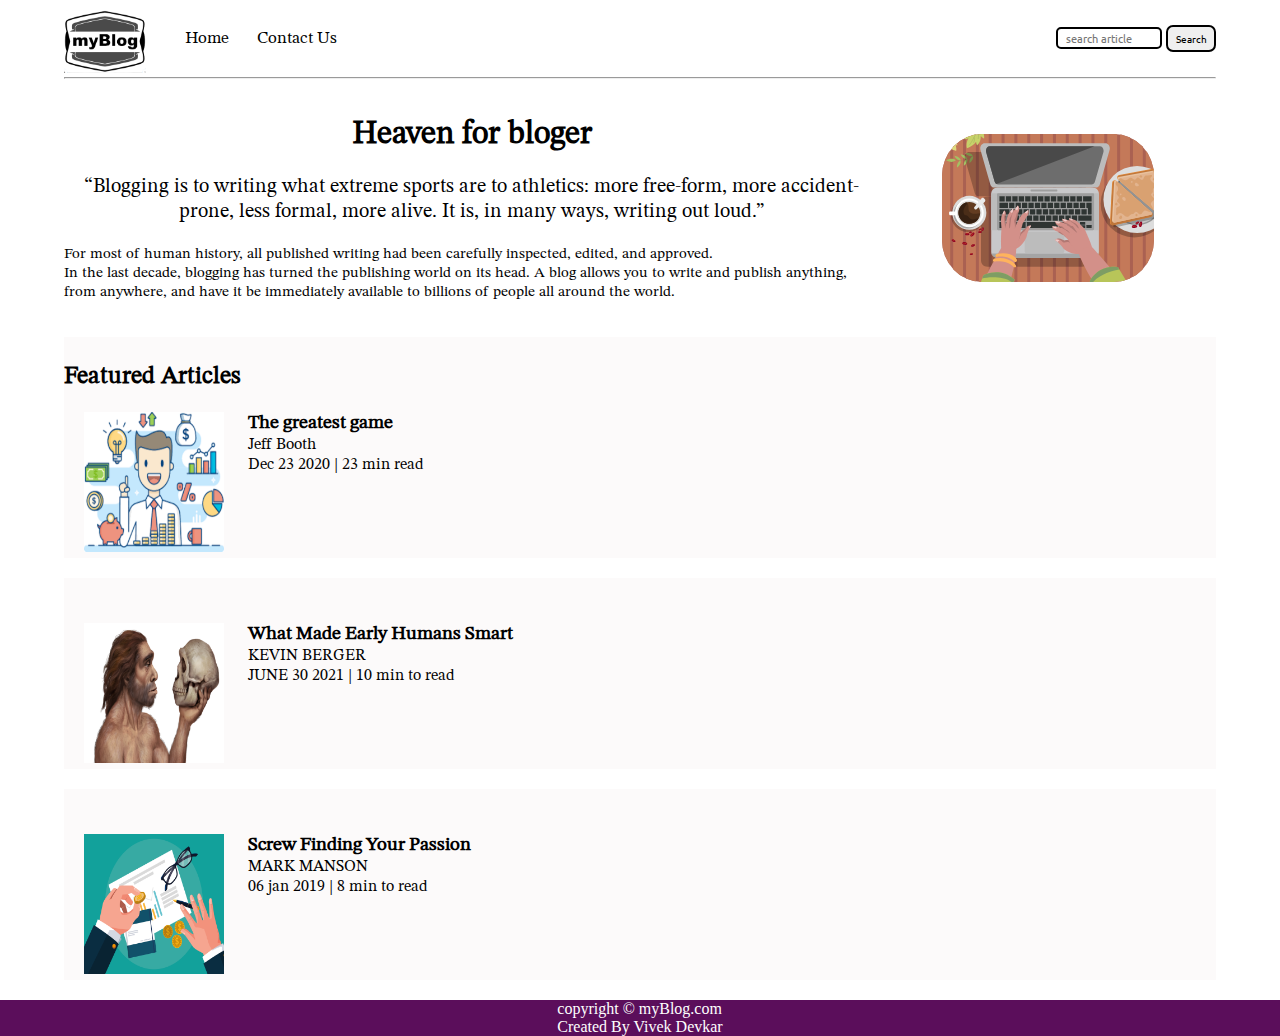
<file: HTML/index.html>
<!DOCTYPE html>
<html lang="en">

<head>
    <meta charset="UTF-8">
    <meta http-equiv="X-UA-Compatible" content="IE=edge">
    <meta name="viewport" content="width=device-width, initial-scale=1.0">
    <title> Blog:Blog for reader</title>
    <link rel="stylesheet" href="../CSS/style.css">
    <link rel="stylesheet" href="../CSS/blogpost.css">
    <link rel="stylesheet" href="../CSS/contact.css">
    <link rel="stylesheet" href="../CSS/mobile.css">
    <link rel="stylesheet" href="../CSS/utils.css">

</head>

<body>
    <nav class="navigation max-width-1 m-auto">
        <div class="nav-left">
            <a href="../HTML/index.html"><span class="blog-logo"><img src="../Images/logo.png" alt="logo"></span></a>
            <ul>
                <li><a href="../HTML/index.html">Home</a></li>
                <li><a href="../HTML/contact.html" >Contact Us</a></li>
            </ul>

        </div>
        <div class="nav-right">
            <form action="../HTML/search.html" method="GET">
                <input class="form-input" type="text" name="query" placeholder="search article">
                <button class="btn">Search</button>
            </form>
        </div>
    </nav>


    <div class="max-width-1 m-auto">
        <hr>
    </div>
    <div class="containt max-width-1 m-auto my-2">
        <div class="containt-left">
            <h1>Heaven for bloger</h1>
            <br>
            <div class="heading">
                “Blogging is to writing what extreme sports are to athletics: more free-form, more accident-prone, less
                formal, more alive. It is, in many ways, writing out loud.”
            </div>
            <br>
            <div class="sub-heading">
                For most of human history, all published writing had been carefully inspected, edited, and approved.
                <br>
                In the last decade, blogging has turned the publishing world on its head. A blog allows you to write and
                publish anything, from anywhere, and have it be immediately available to billions of people all around
                the
                world.
            </div>
        </div>
        <div class="containt-right">
            <img src="../Images/home.svg" alt="">
        </div>
    </div>

    <div class="home-articles max-width-1 m-auto font2">
        <h2>Featured Articles</h2>
        <div class="home-article">
            <div class="home-article-img">
                <img src="../Images/the_greatest_game_back.png" alt="article1">
            </div>
            <div class="home-article-containt font2">
                <a href="../HTML/blog post/The_greatest_game.html">
                    <h3>The greatest game</h3>
                </a>
                <div>

                    Jeff Booth

                </div>
                <span>Dec 23 2020 | 23 min read</span>
            </div>
        </div>
    </div>


    <div class="home-articles max-width-1 m-auto font2">
        <div class="home-article">
            <div class="home-article-img">
                <img src="../Images/what_made_humans_early_smart_back.png" alt="article1">
            </div>
            <div class="home-article-containt font2">
                <a href="../HTML/blog post/What_Made_Early_Humans_Smart.html">
                    <h3>What Made Early Humans Smart</h3>
                </a>
                <div>
                    KEVIN BERGER
                </div>
                <span>JUNE 30 2021 | 10 min to read</span>
            </div>
        </div>
    </div>


    <div class="home-articles max-width-1 m-auto font2">
        <div class="home-article">
            <div class="home-article-img">
                <img src="../Images/screw_to_find_passion.jpg" alt="article1">
            </div>
            <div class="home-article-containt font2">
                <a href="../HTML/blog post/Screw_Finding_Your_Passion.html">
                    <h3>Screw Finding Your Passion</h3>
                </a>
                <div>
                    MARK MANSON
                </div>
                <span>06 jan 2019 | 8 min to read</span>
            </div>
        </div>
    </div>




    <div class="footer max-width-2 m-auto" style="width: 100%;">
        copyright &copy; myBlog.com
        <br>
        Created By Vivek Devkar
    </div>
</body>

</html>
</file>
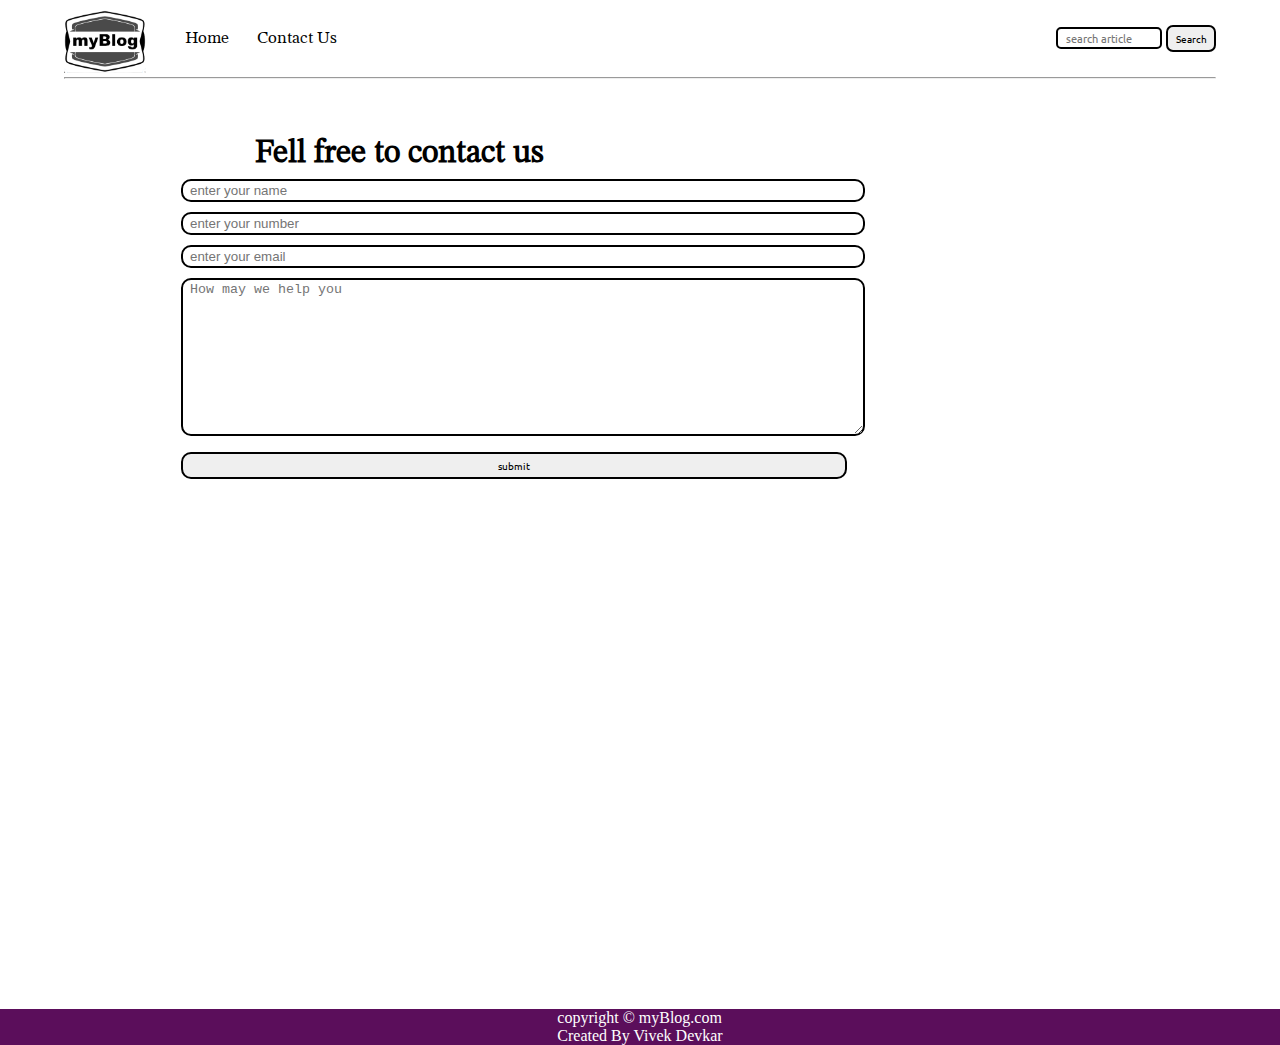
<file: HTML/contact.html>
<!DOCTYPE html>
<html lang="en">

<head>
    <meta charset="UTF-8">
    <meta http-equiv="X-UA-Compatible" content="IE=edge">
    <meta name="viewport" content="width=device-width, initial-scale=1.0">
    <title>Contact Us</title>
    <link rel="stylesheet" href="../CSS/utils.css">
    <link rel="stylesheet" href="../CSS/style.css">
    <link rel="stylesheet" href="../CSS/contact.css">
</head>

<body>
    <nav class="navigation max-width-1 m-auto">
        <div class="nav-left">
            <a href="../HTML/index.html"><span class="blog-logo"><img src="../Images/logo.png" alt="logo"></span></a>
            <ul>
                <li><a href="../HTML/index.html">Home</a></li>
                <li><a href="../HTML/contact.html" >Contact Us</a></li>
            </ul>

        </div>
        <div class="nav-right">
            <form action="../HTML/search.html" method="GET">
                <input class="form-input" type="text" name="query" placeholder="search article">
                <button class="btn">Search</button>
            </form>
        </div>
    </nav>
    <div class="max-width-1 m-auto">
        <hr>
    </div>

    <div class="containt">
        <div class="contact-us max-width-1 m-auto font2">
            <h1>Fell free to contact us</h1>
            <div class="contact-form">
                <form action="">
                <div class="form-box">
                    <input id="name" type="text" placeholder="enter your name">
                </div>
                <div class="form-box">
                    <input id="phone" type="phone" placeholder="enter your number">
                </div>
                <div class="form-box">
                    <input id="email" type="email" placeholder="enter your email">
                </div>
                <div class="form-box">
                    <textarea id="address" cols="30" rows="10" placeholder="How may we help you"></textarea>
                </div>
                <div class="form-box">
                <input class="btn" type="submit" value="submit">
                </div>
            </form>
            </div>
            <div id="final"></div>
        </div>
    </div>



    <div class="footer max-width-2 m-auto">
        copyright &copy; myBlog.com
        <br>
        Created By Vivek Devkar
    </div>


    <script src="../js/script.js"></script>
</body>

</html>
</file>
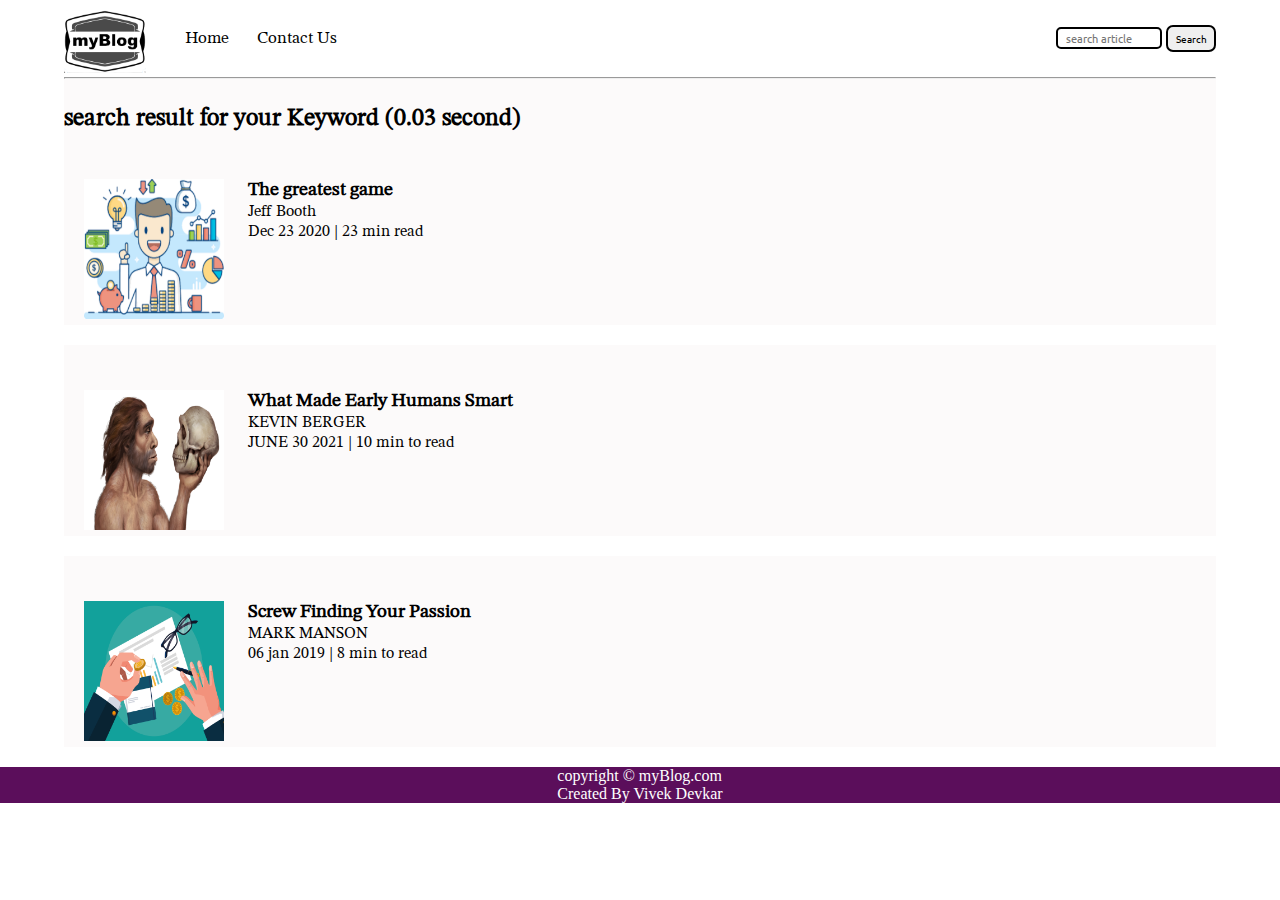
<file: HTML/search.html>
<!DOCTYPE html>
<html lang="en">

<head>
    <meta charset="UTF-8">
    <meta http-equiv="X-UA-Compatible" content="IE=edge">
    <meta name="viewport" content="width=device-width, initial-scale=1.0">
    <title>Search results</title>
    <link rel="stylesheet" href="../CSS/utils.css">
    <link rel="stylesheet" href="../CSS/style.css">
    <link rel="stylesheet" href="../CSS/mobile.css">
</head>

<body>
    <nav class="navigation max-width-1 m-auto">
        <div class="nav-left">
            <a href="../HTML/index.html"><span class="blog-logo"><img src="../Images/logo.png" alt="logo"></span></a>
            <ul>
                <li><a href="../HTML/index.html">Home</a></li>
                <li><a href="../HTML/contact.html" >Contact Us</a></li>
            </ul>

        </div>
        <div class="nav-right">
            <form action="../HTML/search.html" method="GET">
                <input class="form-input" type="text" name="query" placeholder="search article">
                <button class="btn">Search</button>
            </form>
        </div>
    </nav>
    <div class="max-width-1 m-auto">
        <hr>
    </div>

    <div class="home-articles max-width-1 m-auto font2">
        <h2>search result for your Keyword (0.03 second)</h2>
    </div>


    <div class="home-articles max-width-1 m-auto font2">
        <div class="home-article">
            <div class="home-article-img">
                <img src="../Images/the_greatest_game_back.png" alt="article1">
            </div>
            <div class="home-article-containt font2">
                <a href="../HTML/blog post/The_greatest_game.html">
                    <h3>The greatest game</h3>
                </a>
                <div>

                    Jeff Booth

                </div>
                <span>Dec 23 2020 | 23 min read</span>
            </div>
        </div>
    </div>


    <div class="home-articles max-width-1 m-auto font2">
        <div class="home-article">
            <div class="home-article-img">
                <img src="../Images/what_made_humans_early_smart_back.png" alt="article1">
            </div>
            <div class="home-article-containt font2">
                <a href="../HTML/blog post/What_Made_Early_Humans_Smart.html">
                    <h3>What Made Early Humans Smart</h3>
                </a>
                <div>
                    KEVIN BERGER
                </div>
                <span>JUNE 30 2021 | 10 min to read</span>
            </div>
        </div>
    </div>


    <div class="home-articles max-width-1 m-auto font2">
        <div class="home-article">
            <div class="home-article-img">
                <img src="../Images/screw_to_find_passion.jpg" alt="article1">
            </div>
            <div class="home-article-containt font2">
                <a href="../HTML/blog post/Screw_Finding_Your_Passion.html">
                    <h3>Screw Finding Your Passion</h3>
                </a>
                <div>
                    MARK MANSON
                </div>
                <span>06 jan 2019 | 8 min to read</span>
            </div>
        </div>
    </div>



    <div class="footer max-width-2 m-auto">
        copyright &copy; myBlog.com
        <br>
        Created By Vivek Devkar
    </div>
</body>

</html>
</file>
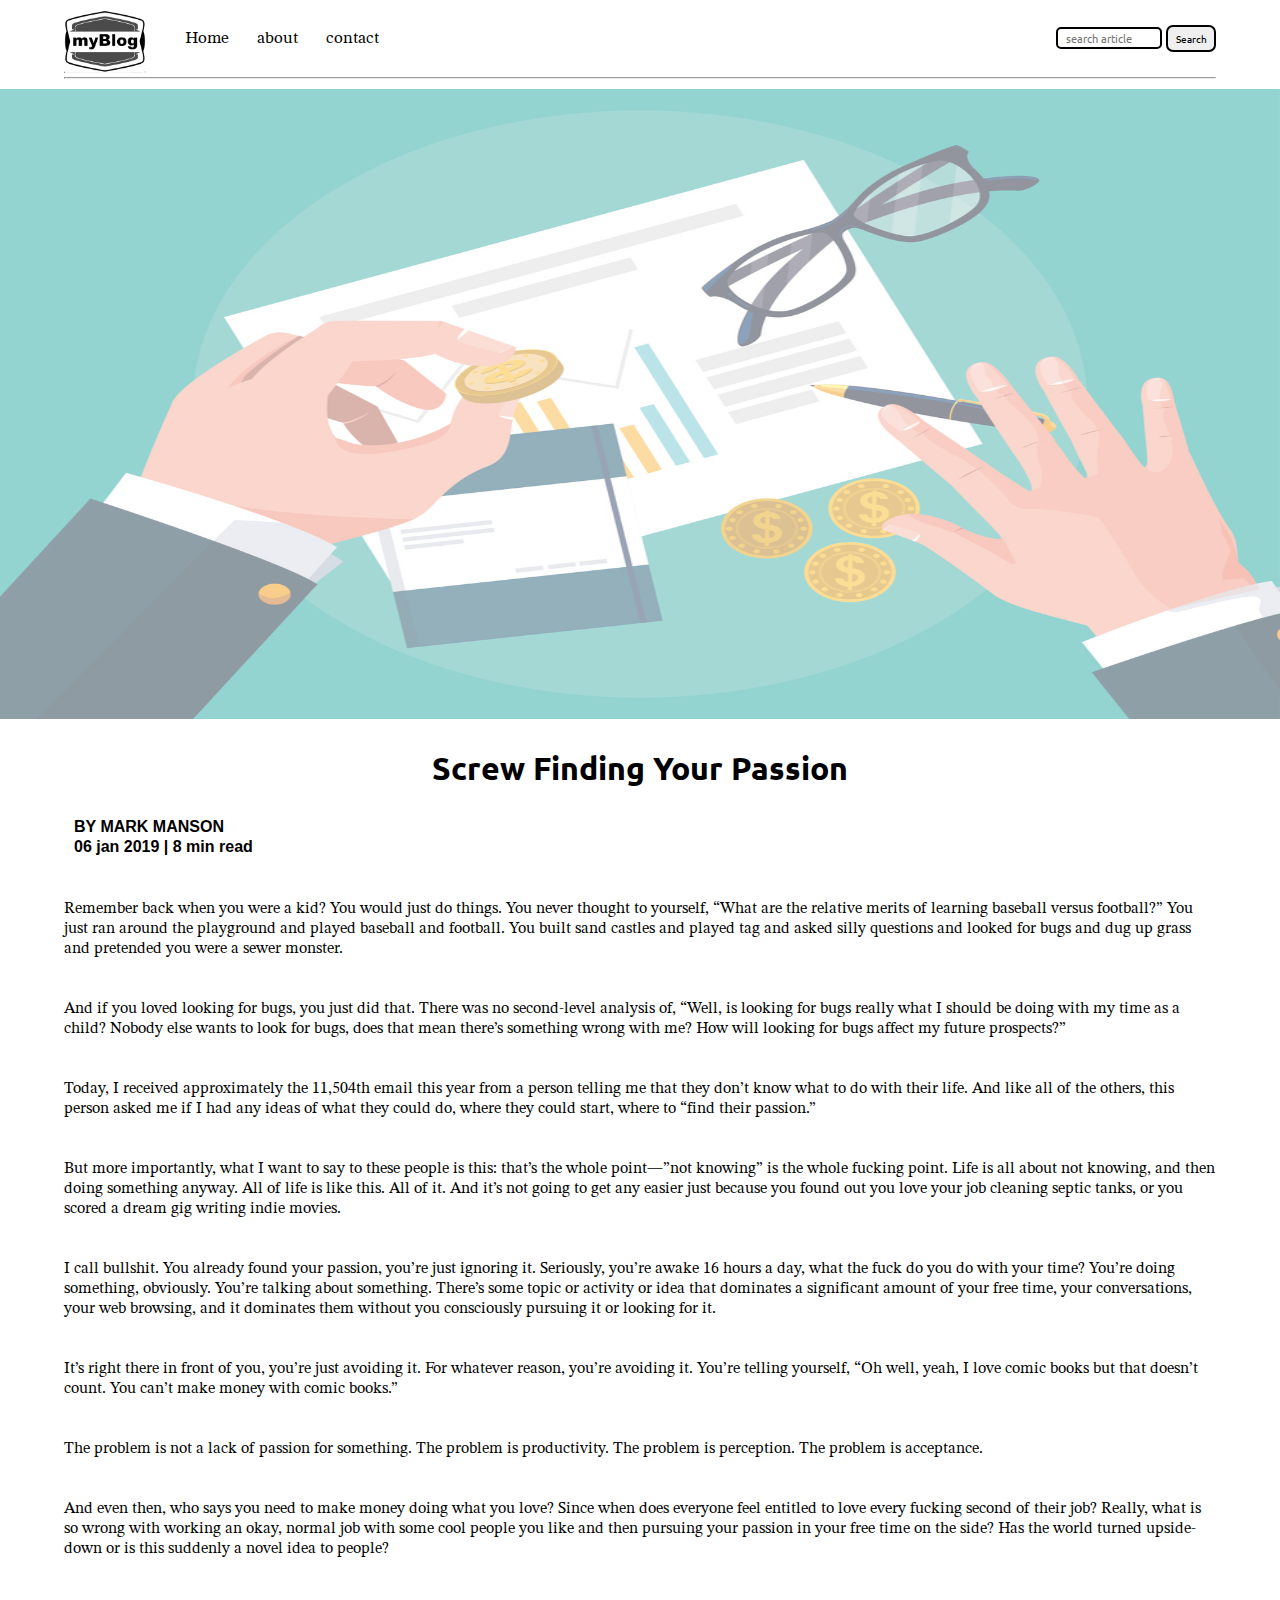
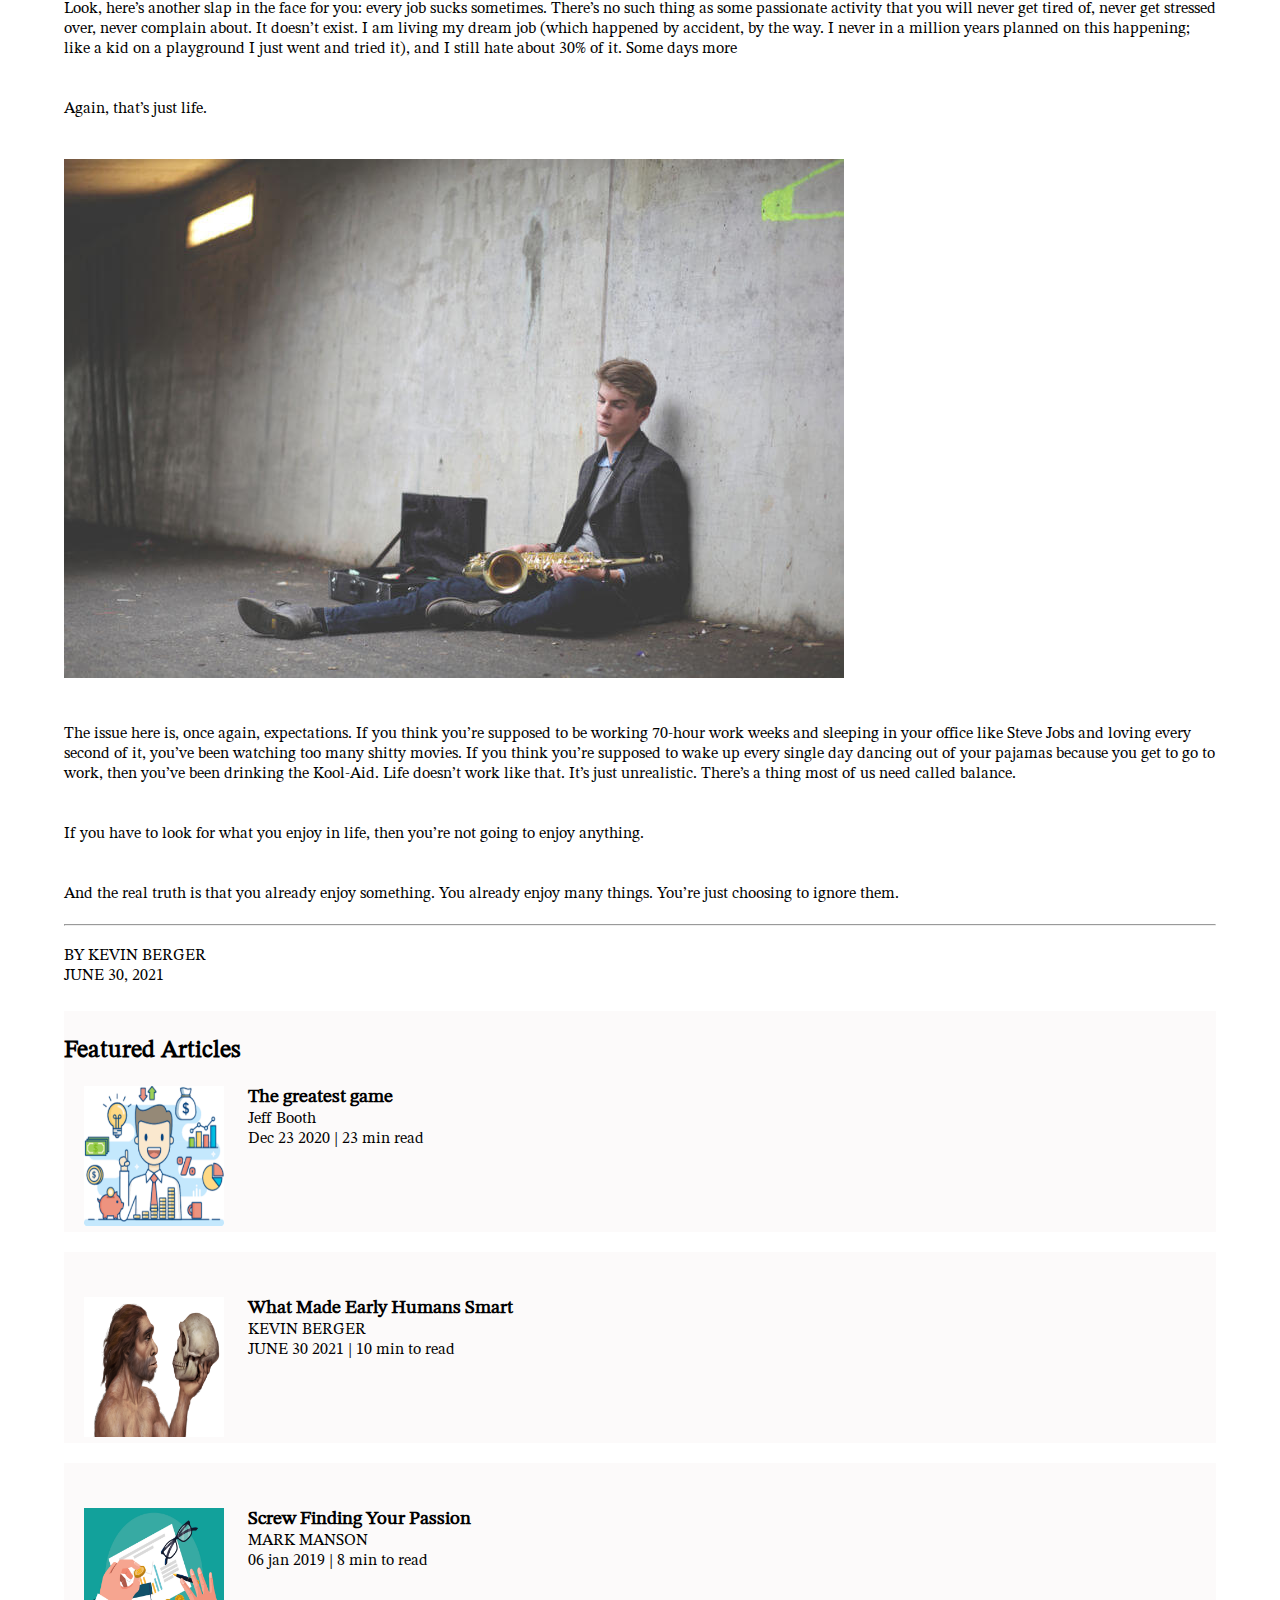
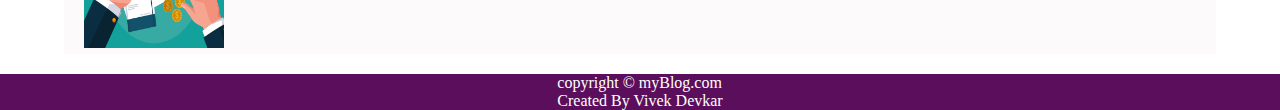
<file: HTML/blog post/Screw_Finding_Your_Passion.html>
<!DOCTYPE html>
<html lang="en">

<head>
    <meta charset="UTF-8">
    <meta http-equiv="X-UA-Compatible" content="IE=edge">
    <meta name="viewport" content="width=device-width, initial-scale=1.0">
    <title>Screw Finding Your Passion</title>
    <link rel="stylesheet" href="../../CSS/utils.css">
    <link rel="stylesheet" href="../../CSS/style.css">
    <link rel="stylesheet" href="../../CSS/blogpost.css">
    <link rel="stylesheet" href="../../CSS/mobile.css">
</head>

<body>
    <nav class="navigation max-width-1 m-auto">
        <div class="nav-left">
            <a href="../../HTML/index.html"><span class="blog-logo"><img src="../../Images/logo.png"
                        alt="logo"></span></a>
            <ul>
                <li><a href="../../HTML/index.html">Home</a></li>
                <li><a href="#">about</a></li>
                <li><a href="../../HTML/contact.html" >contact</a></li>
            </ul>

        </div>
        <div class="nav-right">
            <form action="../../HTML/search.html" method="GET">
                <input class="form-input" type="text" name="query" placeholder="search article">
                <button class="btn">Search</button>
            </form>
        </div>
    </nav>
    <div class="max-width-1 m-auto">
        <hr>
    </div>
    <div class="post-img">
        <img src="../../Images/screw_to_find_passion.jpg" alt="background image">
    </div>
    <div class="containt blog-post-containt max-width-2 m-auto my-2">
        <div class="containt-left">
            <h1 class="font1">Screw Finding Your Passion</h1>
            <div class="blogpost-meta">
                <div class="author-info">
                    <div>
                        BY MARK MANSON
                    </div>
                    <div>
                        06 jan 2019 | 8 min read
                    </div>
                </div>
            </div>
            <br>


            <br>
            <br>
            <div>
                Remember back when you were a kid? You would just do things. You never thought to yourself, “What are
                the relative merits of learning baseball versus football?” You just ran around the playground and played
                baseball and football. You built sand castles and played tag and asked silly questions and looked for
                bugs and dug up grass and pretended you were a sewer monster.
            </div>



            <br>
            <br>
            <div>
                And if you loved looking for bugs, you just did that. There was no second-level analysis of, “Well, is
                looking for bugs really what I should be doing with my time as a child? Nobody else wants to look for
                bugs, does that mean there’s something wrong with me? How will looking for bugs affect my future
                prospects?”
            </div>




            <br>
            <br>
            <div>
                Today, I received approximately the 11,504th email this year from a person telling me that they don’t
                know what to do with their life. And like all of the others, this person asked me if I had any ideas of
                what they could do, where they could start, where to “find their passion.”
            </div>




            <br>
            <br>
            <div>
                But more importantly, what I want to say to these people is this: that’s the whole point—”not knowing”
                is the whole fucking point. Life is all about not knowing, and then doing something anyway. All of life
                is like this. All of it. And it’s not going to get any easier just because you found out you love your
                job cleaning septic tanks, or you scored a dream gig writing indie movies.
            </div>





            <br>
            <br>
            <div>
                I call bullshit. You already found your passion, you’re just ignoring it. Seriously, you’re awake 16
                hours a day, what the fuck do you do with your time? You’re doing something, obviously. You’re talking
                about something. There’s some topic or activity or idea that dominates a significant amount of your free
                time, your conversations, your web browsing, and it dominates them without you consciously pursuing it
                or looking for it.
            </div>


            <br>
            <br>
            <div>
                It’s right there in front of you, you’re just avoiding it. For whatever reason, you’re avoiding it.
                You’re telling yourself, “Oh well, yeah, I love comic books but that doesn’t count. You can’t make money
                with comic books.”
            </div>




            <br>
            <br>
            <div>
                The problem is not a lack of passion for something. The problem is productivity. The problem is
                perception. The problem is acceptance.
            </div>





            <br>
            <br>
            <div>
                And even then, who says you need to make money doing what you love? Since when does everyone feel
                entitled to love every fucking second of their job? Really, what is so wrong with working an okay,
                normal job with some cool people you like and then pursuing your passion in your free time on the side?
                Has the world turned upside-down or is this suddenly a novel idea to people?
            </div>


            <br>
            <br>
            <div>
                Look, here’s another slap in the face for you: every job sucks sometimes. There’s no such thing as some
                passionate activity that you will never get tired of, never get stressed over, never complain about. It
                doesn’t exist. I am living my dream job (which happened by accident, by the way. I never in a million
                years planned on this happening; like a kid on a playground I just went and tried it), and I still hate
                about 30% of it. Some days more
            </div>


            <br>
            <br>
            <div>
                Again, that’s just life.
            </div>


            <br>
            <br>
            <div>
                <img src="../../Images/Screw_Finding_Your_Passion_01.jpg" alt="">
            </div>


            <br>
            <br>
            <div>
                The issue here is, once again, expectations. If you think you’re supposed to be working 70-hour work
                weeks and sleeping in your office like Steve Jobs and loving every second of it, you’ve been watching
                too many shitty movies. If you think you’re supposed to wake up every single day dancing out of your
                pajamas because you get to go to work, then you’ve been drinking the Kool-Aid. Life doesn’t work like
                that. It’s just unrealistic. There’s a thing most of us need called balance.
            </div>
           


            <br>
            <br>
            <div>
                If you have to look for what you enjoy in life, then you’re not going to enjoy anything.
            </div>


            <br>
            <br>
            <div>
                And the real truth is that you already enjoy something. You already enjoy many things. You’re just
                choosing to ignore them.
            </div>


            <br><hr><br>

            <div>
                BY KEVIN BERGER
            </div>

            <div>
                JUNE 30, 2021
            </div>

        </div>

    </div>

    <div class="home-articles max-width-1 m-auto font2">
        <h2>Featured Articles</h2>
        <div class="home-article">
            <div class="home-article-img">
                <img src="../../Images/the_greatest_game_back.png" alt="article1">
            </div>
            <div class="home-article-containt font2">
                <a href="../../HTML/blog post/The_greatest_game.html">
                    <h3>The greatest game</h3>
                </a>
                <div>

                    Jeff Booth

                </div>
                <span>Dec 23 2020 | 23 min read</span>
            </div>
        </div>
    </div>


    <div class="home-articles max-width-1 m-auto font2">
        <div class="home-article">
            <div class="home-article-img">
                <img src="../../Images/what_made_humans_early_smart_back.png" alt="article1">
            </div>
            <div class="home-article-containt font2">
                <a href="../../HTML/blog post/What_Made_Early_Humans_Smart.html">
                    <h3>What Made Early Humans Smart</h3>
                </a>
                <div>
                    KEVIN BERGER
                </div>
                <span>JUNE 30 2021 | 10 min to read</span>
            </div>
        </div>
    </div>


    <div class="home-articles max-width-1 m-auto font2">
        <div class="home-article">
            <div class="home-article-img">
                <img src="../../Images/screw_to_find_passion.jpg" alt="article1">
            </div>
            <div class="home-article-containt font2">
                <a href="../../HTML/blog post/Screw_Finding_Your_Passion.html">
                    <h3>Screw Finding Your Passion</h3>
                </a>
                <div>
                    MARK MANSON
                </div>
                <span>06 jan 2019 | 8 min to read</span>
            </div>
        </div>
    </div>


    <div class="footer max-width-2 m-auto">
        copyright &copy; myBlog.com
        <br>
        Created By Vivek Devkar
    </div>
</body>

</html>
</file>
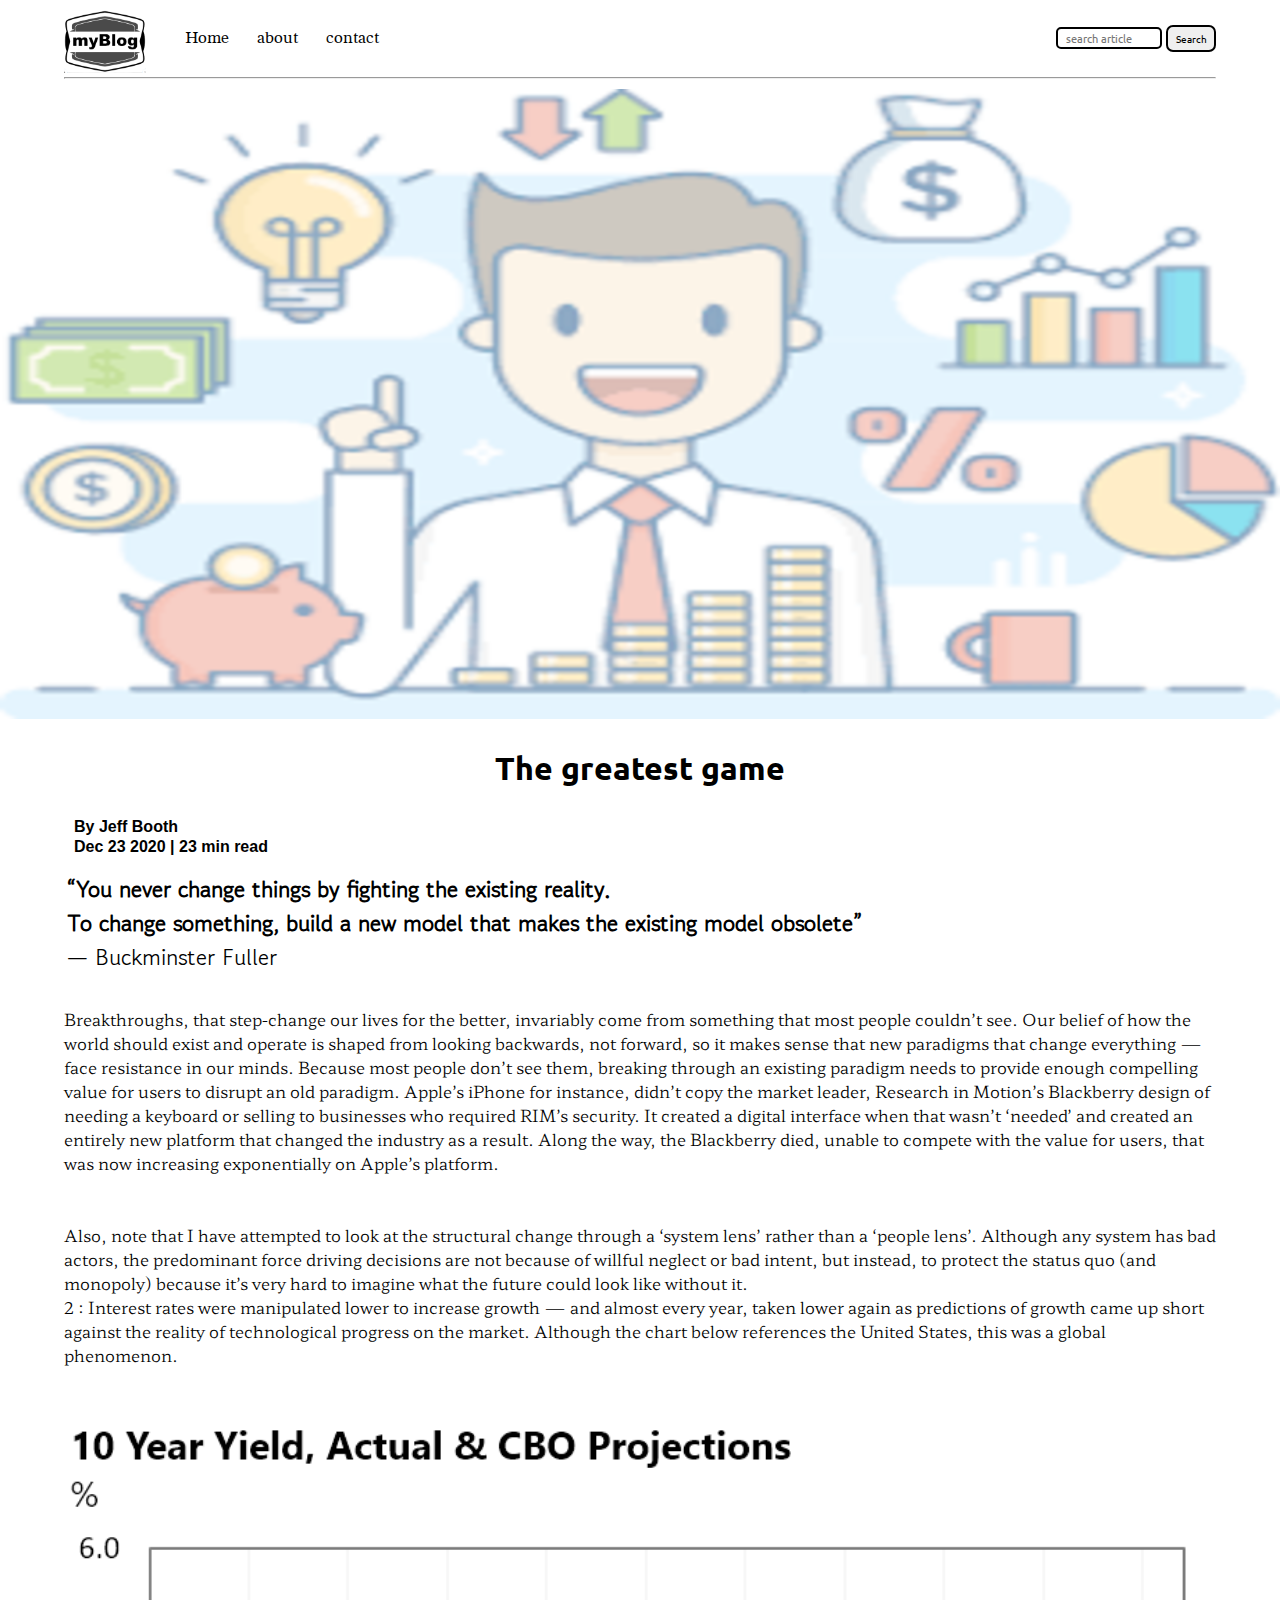
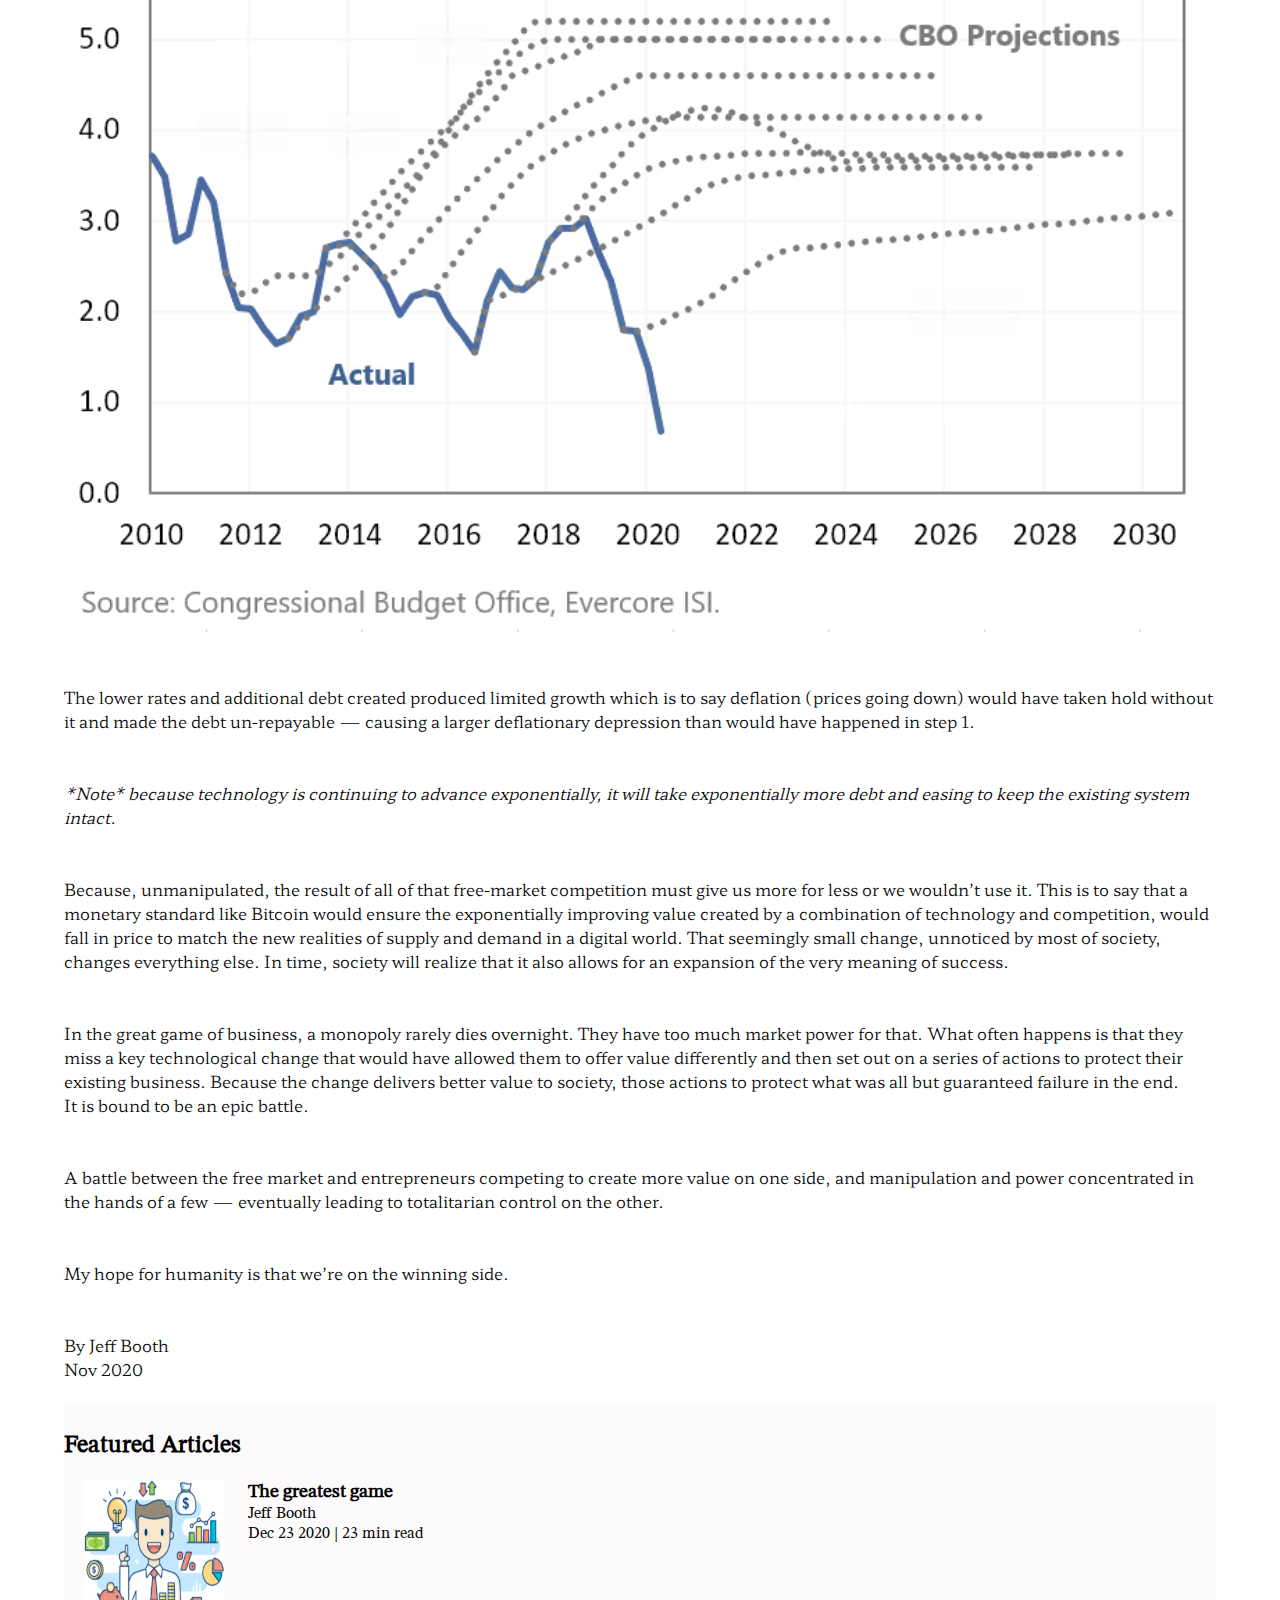
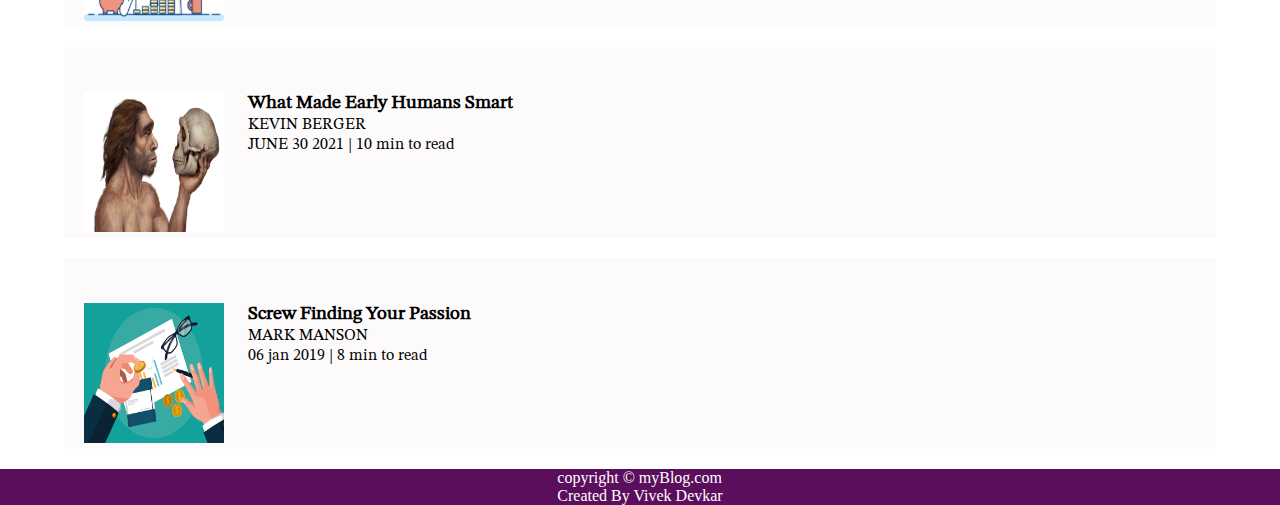
<file: HTML/blog post/The_greatest_game.html>
<!DOCTYPE html>
<html lang="en">

<head>
    <meta charset="UTF-8">
    <meta http-equiv="X-UA-Compatible" content="IE=edge">
    <meta name="viewport" content="width=device-width, initial-scale=1.0">
    <title> Blog:Blog for reader</title>
    <link rel="stylesheet" href="../../CSS/utils.css">
    <link rel="stylesheet" href="../../CSS/style.css">
    <link rel="stylesheet" href="../../CSS/blogpost.css">
    <link rel="stylesheet" href="../../CSS/mobile.css">
</head>

<body>
    <nav class="navigation max-width-1 m-auto">
        <div class="nav-left">
            <a href="../../HTML/index.html"><span class="blog-logo"><img src="../../Images/logo.png"
                        alt="logo"></span></a>
            <ul>
                <li><a href="../../HTML/index.html">Home</a></li>
                <li><a href="#">about</a></li>
                <li><a href="../../HTML/contact.html" >contact</a></li>
            </ul>

        </div>
        <div class="nav-right">
            <form action="../../HTML/search.html" method="GET">
                <input class="form-input" type="text" name="query" placeholder="search article">
                <button class="btn">Search</button>
            </form>
        </div>
    </nav>
    <div class="max-width-1 m-auto">
        <hr>
    </div>
    <div class="post-img">
        <img src="../../Images/the_greatest_game_back.png" alt="background image">
    </div>
    <div class="containt blog-post-containt max-width-2 m-auto my-2">
        <div class="containt-left">
            <h1 class="font1">The greatest game</h1>
            <div class="blogpost-meta">
                <div class="author-info">
                    <div>
                        By Jeff Booth
                    </div>
                    <div>
                        Dec 23 2020 | 23 min read
                    </div>
                </div>
            </div>
            <br>
            <div class="slogan">
                <p>
                    <b>
                        “You never change things by fighting the existing reality. <br>
                        To change something, build a new model that makes
                        the existing model obsolete”
                    </b>

                </p>

                — Buckminster Fuller
            </div>
            <br>
            <div class="blog-para">
                <div>
                    Breakthroughs, that step-change our lives for the better, invariably come from something that most
                    people couldn’t see. Our belief of how the world should exist and operate is shaped from looking
                    backwards, not forward, so it makes sense that new paradigms that change everything — face
                    resistance in our minds. Because most people don’t see them, breaking through an existing paradigm
                    needs to provide enough compelling value for users to disrupt an old paradigm. Apple’s iPhone for
                    instance, didn’t copy the market leader, Research in Motion’s Blackberry design of needing a
                    keyboard or selling to businesses who required RIM’s security. It created a digital interface when
                    that wasn’t ‘needed’ and created an entirely new platform that changed the industry as a result.
                    Along the way, the Blackberry died, unable to compete with the value for users, that was now
                    increasing exponentially on Apple’s platform.
                </div>

                <br><br>



                <div>
                    Also, note that I have attempted to look at the structural change through a ‘system lens’ rather
                    than a ‘people lens’. Although any system has bad actors, the predominant force driving decisions
                    are not because of willful neglect or bad intent, but instead, to protect the status quo (and
                    monopoly) because it’s very hard to imagine what the future could look like without it.
                </div>





                <div>
                    2 : Interest rates were manipulated lower to increase growth — and almost every year, taken lower
                    again as predictions of growth came up short against the reality of technological progress on the
                    market. Although the chart below references the United States, this was a global phenomenon.
                </div>

                <br><br>

                <div class="blog-containt-image">
                    <img src="../../Images/the_greatest_game_02.png" alt="image">
                </div>

                <br><br>

                <div>
                    The lower rates and additional debt created produced limited growth which is to say deflation
                    (prices going down) would have taken hold without it and made the debt un-repayable — causing a
                    larger deflationary depression than would have happened in step 1.
                </div>

                <br><br>




                <div>
                    <i>*Note* because technology is continuing to advance exponentially, it will take exponentially more
                        debt and easing to keep the existing system intact.</i>
                </div>

                <br><br>


                <div>
                    Because, unmanipulated, the result of all of that free-market competition must give us more for less
                    or we wouldn’t use it. This is to say that a monetary standard like Bitcoin would ensure the
                    exponentially improving value created by a combination of technology and competition, would fall in
                    price to match the new realities of supply and demand in a digital world. That seemingly small
                    change, unnoticed by most of society, changes everything else. In time, society will realize that it
                    also allows for an expansion of the very meaning of success.
                </div>

                <br><br>

                <div>
                    In the great game of business, a monopoly rarely dies overnight. They have too much market power for
                    that. What often happens is that they miss a key technological change that would have allowed them
                    to offer value differently and then set out on a series of actions to protect their existing
                    business. Because the change delivers better value to society, those actions to protect what was all
                    but guaranteed failure in the end.
                </div>




                <div>
                    It is bound to be an epic battle.
                </div>

                <br><br>

                <div>
                    A battle between the free market and entrepreneurs competing to create more value on one side, and
                    manipulation and power concentrated in the hands of a few — eventually leading to totalitarian
                    control on the other.
                </div>

                <br><br>

                <div>
                    My hope for humanity is that we’re on the winning side.
                </div>

                <br><br>

                <div>
                    By Jeff Booth
                </div>

                <div>
                    Nov 2020
                </div>

            </div>

        </div>

    </div>

    <div class="home-articles max-width-1 m-auto font2">
        <h2>Featured Articles</h2>
        <div class="home-article">
            <div class="home-article-img">
                <img src="../../Images/the_greatest_game_back.png" alt="article1">
            </div>
            <div class="home-article-containt font2">
                <a href="../../HTML/blog post/The_greatest_game.html">
                    <h3>The greatest game</h3>
                </a>
                <div>

                    Jeff Booth

                </div>
                <span>Dec 23 2020 | 23 min read</span>
            </div>
        </div>
    </div>


    <div class="home-articles max-width-1 m-auto font2">
        <div class="home-article">
            <div class="home-article-img">
                <img src="../../Images/what_made_humans_early_smart_back.png" alt="article1">
            </div>
            <div class="home-article-containt font2">
                <a href="../../HTML/blog post/What_Made_Early_Humans_Smart.html">
                    <h3>What Made Early Humans Smart</h3>
                </a>
                <div>
                    KEVIN BERGER
                </div>
                <span>JUNE 30 2021 | 10 min to read</span>
            </div>
        </div>
    </div>


    <div class="home-articles max-width-1 m-auto font2">
        <div class="home-article">
            <div class="home-article-img">
                <img src="../../Images/screw_to_find_passion.jpg" alt="article1">
            </div>
            <div class="home-article-containt font2">
                <a href="../../HTML/blog post/Screw_Finding_Your_Passion.html">
                    <h3>Screw Finding Your Passion</h3>
                </a>
                <div>
                    MARK MANSON
                </div>
                <span>06 jan 2019 | 8 min to read</span>
            </div>
        </div>
    </div>


    <div class="footer max-width-2 m-auto">
        copyright &copy; myBlog.com
        <br>
        Created By Vivek Devkar
    </div>
</body>

</html>
</file>
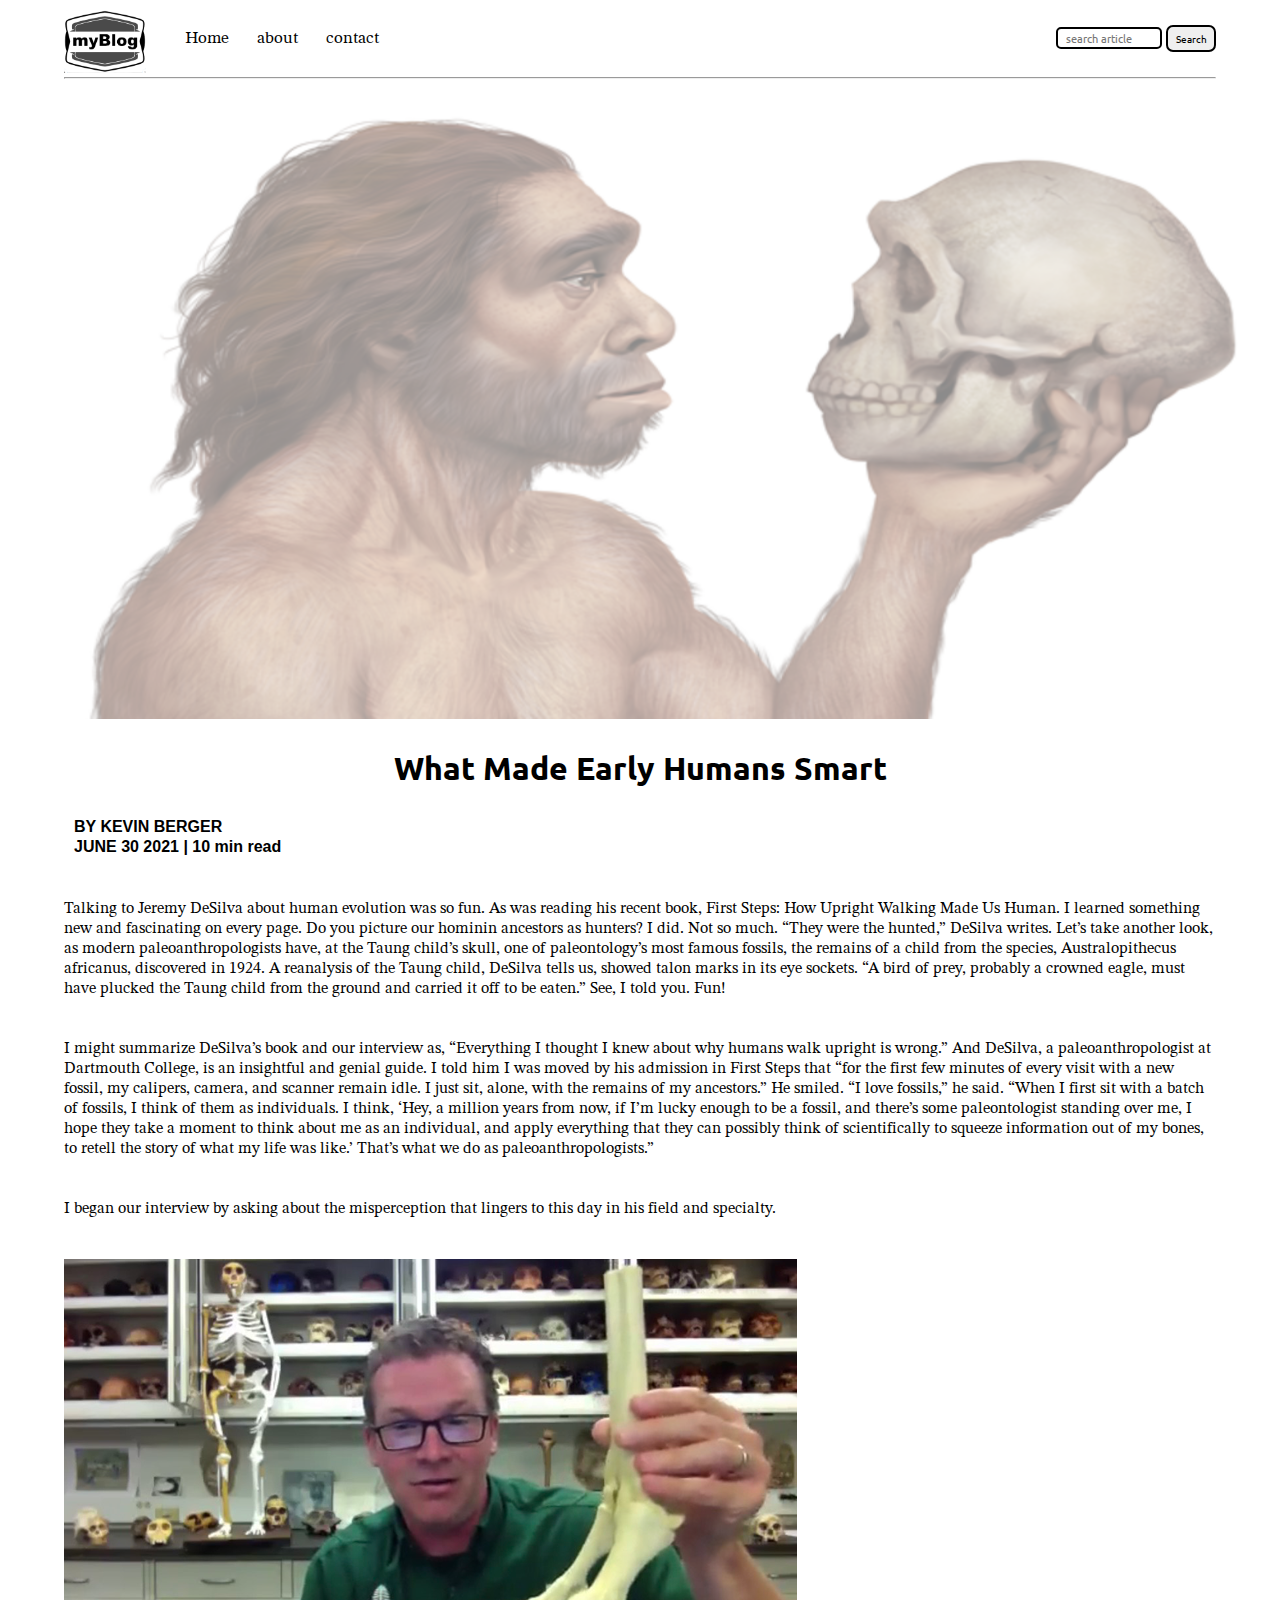
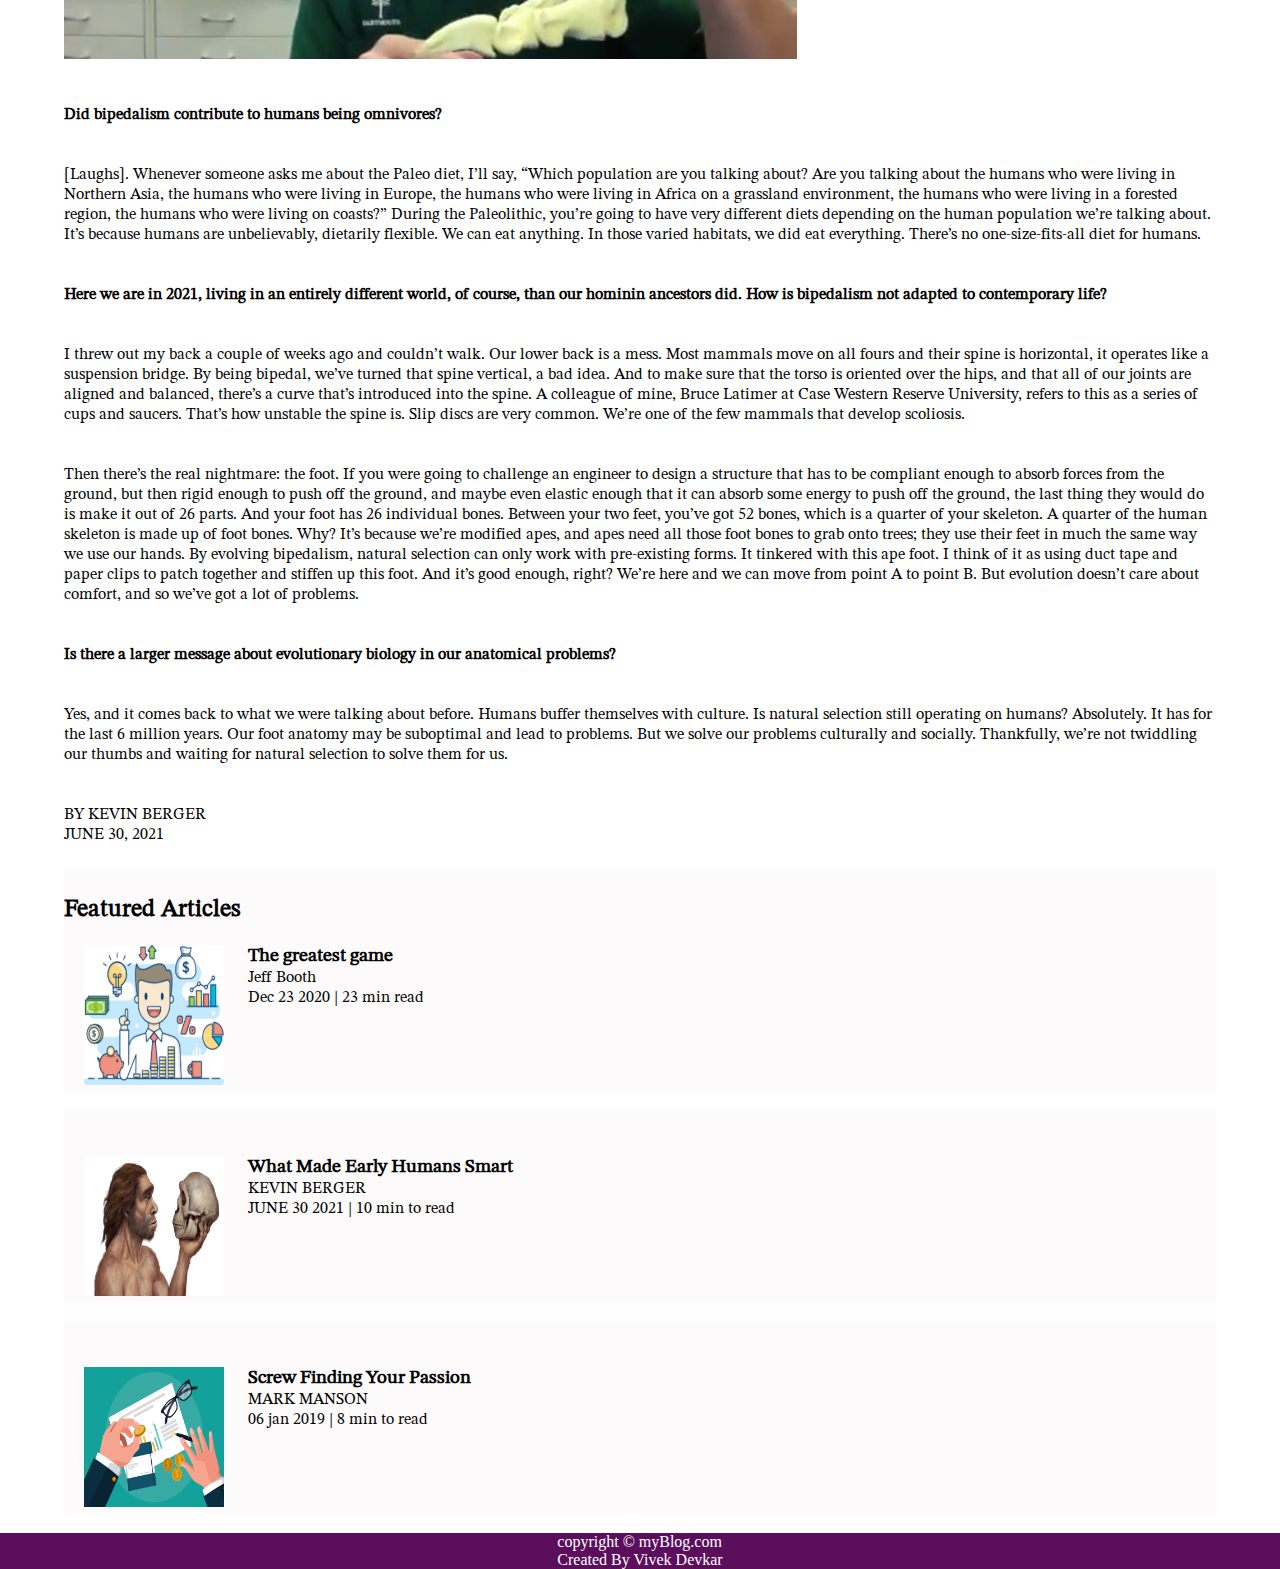
<file: HTML/blog post/What_Made_Early_Humans_Smart.html>
<!DOCTYPE html>
<html lang="en">

<head>
    <meta charset="UTF-8">
    <meta http-equiv="X-UA-Compatible" content="IE=edge">
    <meta name="viewport" content="width=device-width, initial-scale=1.0">
    <title> Blog:Blog for reader</title>
    <link rel="stylesheet" href="../../CSS/utils.css">
    <link rel="stylesheet" href="../../CSS/style.css">
    <link rel="stylesheet" href="../../CSS/blogpost.css">
    <link rel="stylesheet" href="../../CSS/mobile.css">
</head>

<body>
    <nav class="navigation max-width-1 m-auto">
        <div class="nav-left">
            <a href="../../HTML/index.html"><span class="blog-logo"><img src="../../Images/logo.png"
                        alt="logo"></span></a>
            <ul>
                <li><a href="../../HTML/index.html">Home</a></li>
                <li><a href="#">about</a></li>
                <li><a href="../../HTML/contact.html" >contact</a></li>
            </ul>

        </div>
        <div class="nav-right">
            <form action="../../HTML/search.html" method="GET">
                <input class="form-input" type="text" name="query" placeholder="search article">
                <button class="btn">Search</button>
            </form>
        </div>
    </nav>
    <div class="max-width-1 m-auto">
        <hr>
    </div>
    <div class="post-img">
        <img src="../../Images/what_made_humans_early_smart_back.png" alt="background image">
    </div>
    <div class="containt blog-post-containt max-width-2 m-auto my-2">
        <div class="containt-left">
            <h1 class="font1">What Made Early Humans Smart</h1>
            <div class="blogpost-meta">
                <div class="author-info">
                    <div>
                        BY KEVIN BERGER
                    </div>
                    <div>
                        JUNE 30 2021 | 10 min read
                    </div>
                </div>
            </div>
            <br>
            <br>
            <br>
            <div>
                Talking to Jeremy DeSilva about human evolution was so fun. As was reading his recent book, First Steps:
                How Upright Walking Made Us Human. I learned something new and fascinating on every page. Do you picture
                our hominin ancestors as hunters? I did. Not so much. “They were the hunted,” DeSilva writes. Let’s take
                another look, as modern paleoanthropologists have, at the Taung child’s skull, one of paleontology’s
                most famous fossils, the remains of a child from the species, Australopithecus africanus, discovered in
                1924. A reanalysis of the Taung child, DeSilva tells us, showed talon marks in its eye sockets. “A bird
                of prey, probably a crowned eagle, must have plucked the Taung child from the ground and carried it off
                to be eaten.” See, I told you. Fun!
            </div>

            <br><br>

            <div>
                I might summarize DeSilva’s book and our interview as, “Everything I thought I knew about why humans
                walk upright is wrong.” And DeSilva, a paleoanthropologist at Dartmouth College, is an insightful and
                genial guide. I told him I was moved by his admission in First Steps that “for the first few minutes of
                every visit with a new fossil, my calipers, camera, and scanner remain idle. I just sit, alone, with the
                remains of my ancestors.” He smiled. “I love fossils,” he said. “When I first sit with a batch of
                fossils, I think of them as individuals. I think, ‘Hey, a million years from now, if I’m lucky enough to
                be a fossil, and there’s some paleontologist standing over me, I hope they take a moment to think about
                me as an individual, and apply everything that they can possibly think of scientifically to squeeze
                information out of my bones, to retell the story of what my life was like.’ That’s what we do as
                paleoanthropologists.”
            </div>

            <br><br>

            <div>
                I began our interview by asking about the misperception that lingers to this day in his field and
                specialty.
            </div>

            <br><br>

            <div>
                <img src="../../Images/what_made_humans_early_smart_01.png" alt="">
            </div>

            <br><br>

           

            <div>
                <b><b>Did bipedalism contribute to humans being omnivores?</b></b>
            </div>

           

            <br><br>

            <div>
                [Laughs]. Whenever someone asks me about the Paleo diet, I’ll say, “Which population are you talking
                about? Are you talking about the humans who were living in Northern Asia, the humans who were living in
                Europe, the humans who were living in Africa on a grassland environment, the humans who were living in a
                forested region, the humans who were living on coasts?” During the Paleolithic, you’re going to have
                very different diets depending on the human population we’re talking about. It’s because humans are
                unbelievably, dietarily flexible. We can eat anything. In those varied habitats, we did eat everything.
                There’s no one-size-fits-all diet for humans.
            </div>

            <br><br>

            <div>
                <b><b>Here we are in 2021, living in an entirely different world, of course, than our hominin ancestors
                        did. How is bipedalism not adapted to contemporary life?</b></b>
            </div>

            <br><br>

            <div>
                I threw out my back a couple of weeks ago and couldn’t walk. Our lower back is a mess. Most mammals move
                on all fours and their spine is horizontal, it operates like a suspension bridge. By being bipedal,
                we’ve turned that spine vertical, a bad idea. And to make sure that the torso is oriented over the hips,
                and that all of our joints are aligned and balanced, there’s a curve that’s introduced into the spine. A
                colleague of mine, Bruce Latimer at Case Western Reserve University, refers to this as a series of cups
                and saucers. That’s how unstable the spine is. Slip discs are very common. We’re one of the few mammals
                that develop scoliosis.
            </div>

            <br><br>

            <div>
                Then there’s the real nightmare: the foot. If you were going to challenge an engineer to design a
                structure that has to be compliant enough to absorb forces from the ground, but then rigid enough to
                push off the ground, and maybe even elastic enough that it can absorb some energy to push off the
                ground, the last thing they would do is make it out of 26 parts. And your foot has 26 individual bones.
                Between your two feet, you’ve got 52 bones, which is a quarter of your skeleton. A quarter of the human
                skeleton is made up of foot bones. Why? It’s because we’re modified apes, and apes need all those foot
                bones to grab onto trees; they use their feet in much the same way we use our hands. By evolving
                bipedalism, natural selection can only work with pre-existing forms. It tinkered with this ape foot. I
                think of it as using duct tape and paper clips to patch together and stiffen up this foot. And it’s good
                enough, right? We’re here and we can move from point A to point B. But evolution doesn’t care about
                comfort, and so we’ve got a lot of problems.
            </div>

            <br><br>

            <div>
                <b><b>Is there a larger message about evolutionary biology in our anatomical problems?</b></b>
            </div>

            <br><br>

            <div>
                Yes, and it comes back to what we were talking about before. Humans buffer themselves with culture. Is
                natural selection still operating on humans? Absolutely. It has for the last 6 million years. Our foot
                anatomy may be suboptimal and lead to problems. But we solve our problems culturally and socially.
                Thankfully, we’re not twiddling our thumbs and waiting for natural selection to solve them for us.
            </div>

            <br><br>

            <div>
                BY KEVIN BERGER
            </div>

            <div>
                JUNE 30, 2021
            </div>

        </div>

    </div>

    <div class="home-articles max-width-1 m-auto font2">
        <h2>Featured Articles</h2>
        <div class="home-article">
            <div class="home-article-img">
                <img src="../../Images/the_greatest_game_back.png" alt="article1">
            </div>
            <div class="home-article-containt font2">
                <a href="../../HTML/blog post/The_greatest_game.html">
                    <h3>The greatest game</h3>
                </a>
                <div>

                    Jeff Booth

                </div>
                <span>Dec 23 2020 | 23 min read</span>
            </div>
        </div>
    </div>


    <div class="home-articles max-width-1 m-auto font2">
        <div class="home-article">
            <div class="home-article-img">
                <img src="../../Images/what_made_humans_early_smart_back.png" alt="article1">
            </div>
            <div class="home-article-containt font2">
                <a href="../../HTML/blog post/What_Made_Early_Humans_Smart.html">
                    <h3>What Made Early Humans Smart</h3>
                </a>
                <div>
                    KEVIN BERGER
                </div>
                <span>JUNE 30 2021 | 10 min to read</span>
            </div>
        </div>
    </div>


    <div class="home-articles max-width-1 m-auto font2">
        <div class="home-article">
            <div class="home-article-img">
                <img src="../../Images/screw_to_find_passion.jpg" alt="article1">
            </div>
            <div class="home-article-containt font2">
                <a href="../../HTML/blog post/Screw_Finding_Your_Passion.html">
                    <h3>Screw Finding Your Passion</h3>
                </a>
                <div>
                    MARK MANSON
                </div>
                <span>06 jan 2019 | 8 min to read</span>
            </div>
        </div>
    </div>

    <div class="footer max-width-2 m-auto">
        copyright &copy; myBlog.com
        <br>
        Created By Vivek Devkar
    </div>
</body>

</html>
</file>
<file: CSS/style.css>
*{
    margin: 0;
    padding: 0;
}

.navigation{
    font-family: var(--font1);
    /* height: 45px; */
    /* background-color: teal; */
    display: flex;
    justify-content: space-between;
    align-items: center;
}

.nav-left{
    font-size: 10px;
    display: flex;
}

.nav-left ul{
    display: flex;
    align-items: center;
    margin: 0px 25px;
    font-size: 13px;
}
.nav-left ul li{
    list-style: none;
    margin: 0 14px;
    font-family: var(--font2);

}

.nav-left ul a{
    text-decoration: none;
    color: black;
    font-size: 17px;
}

.nav-left ul li a:hover{
    color: var(--main-bg-colour);
    font-weight: bold;
}


.containt{
    width: 90vw;
    display: flex;
    margin-top: 30px;
    padding: 25px;
    position: relative;
}

.containt-left{
    font-family: var(--font2);
    flex-direction: column;
    display: flex;
    justify-content: center;
}

.containt-right{
    width: 50%;
    align-items: center;
    display: flex;
    justify-content: center;
}
.containt-right img{
    width: 212px;
    border-radius: 53px;
    margin: 12px 8px;
    padding: 11px 13px;
}

.footer{
    height: 100%;
    width: 100%;
    background-color: var(--main-bg-colour);
    display: flex;
    align-items: center;
    justify-content: center;
    color: white;
    flex-direction: column;
}

.footer a{
    color: white;
}


.blog-logo{
    font-size: 20px;
    font-family: var(--fontlogo);
}

.year-box{
    position: absolute;
    height: 200px;
    width: 200px;
    right: -4px;
    font-size: 15px;
}

.year-box div{
    margin: 4px 70px;
}

.year-box h3{
    margin: 4px 70px;
}

.home-articles{
    background-color: rgba(248, 245, 245, 0.473);
    padding-top: 25px;
    position:relative;
}

.home-article{
    display: flex;
    margin: 20px;
    
}
.home-article-containt{
    align-items: center;
    padding: 0px 24px;
}

.home-article img{
    height: 140px;
}

.home-article-containt a{
    text-decoration: none;
    color: black;
}

.blog-logo img{
    height: 7vh;
    padding-top: 10px;
}

.containt-left h1{
    text-align: center;
}
</file>
<file: CSS/blogpost.css>
@import url('https://fonts.googleapis.com/css2?family=Gowun+Dodum&display=swap');
@import url('https://fonts.googleapis.com/css2?family=Hahmlet:wght@200&display=swap');

.post-img{
    margin-top: 10px;
    width: 100%;
    overflow: hidden;
    opacity: 0.45;
}

.post-img img{
    width: 100%;
    /* width: 150vh; */
    height: 70vh;
}

.blog-post-containt{
    margin: auto;
}

.blog-post-containt h1{
    text-align: center;
}

.row{
    display: flex;
}

.blogpost-meta{
    display: flex;
    /* background-color: red; */
    width: 100%;
    height: 50px;
    justify-content: space-between;
}

.author-info div{
    margin: -2px 0px;
    padding: 2px 3px;
    font-family: 'Trebuchet MS', 'Lucida Sans Unicode', 'Lucida Grande', 'Lucida Sans', Arial, sans-serif;
    font-size: 16px;
    font-weight: bold;
}

.author-info{
    margin: 29px 7px;
}

.slogan{
    font-size: 23px;
    font-family: 'Gowun Dodum', sans-serif;
    padding: 13px 3px;
}

.blog-para{
    font-family: 'Hahmlet', serif;
    font-size: 16.5px;
    font-weight: 300;
}

.blog-containt-image img{
    height: 100%;
    width: 100%;
}

.blog-para h2{
    font-size: 32px;
    font-weight: 1000;
}
</file>
<file: CSS/contact.css>
.contact-us{
    display: block;
    align-items: center;
    margin: 0px 230px;
}

.form-box input,textarea{
    width: 52vw;
    margin: 5px -74px;
    padding: 2px 7px;
    border: 2px solid black;
    border-radius: 10px;
}

.contact-form{
    height: 90vh;
}

.contact-form button{
    width: 37vw;
    height: 5vh;
    border-radius: 20px;
}
</file>
<file: CSS/mobile.css>
@media screen and (max-width : 700px) {
    .navigation{
        flex-direction: column;
        margin-bottom: 30px;
    }

    .nav-left{
        text-align: center;
        flex-direction: column;
    }

    .containt-right{
        display: none;
    }

    .home-article{
        flex-direction: column;
    }

    .home-article-img{
        text-align: center;
    }

    .year-box{
        font-size: 10px;
        top: 3px;
    }

    .year-box div{
        margin: 0;
        padding: 0;
        text-align: right;
    }


    .year-box h3{
        margin: 0;
        padding: 0;
        text-align: right;
    }

    .contact-us {
        display: block;
        align-items: center;
        margin: 0px 132px;
        font-size: 10px;
    }

    .contact-us h1{
        font-size: 14px;
        text-align: center;
        margin: 0px -4px 5px -79px;
    }
}
</file>
<file: CSS/utils.css>
@import url('https://fonts.googleapis.com/css2?family=Chango&display=swap');
@import url('https://fonts.googleapis.com/css2?family=STIX+Two+Math&display=swap');
@import url('https://fonts.googleapis.com/css2?family=Ubuntu&display=swap');

:root{
    --main-bg-colour: #5b0e5b;
    --fontlogo:'Chango', cursive;  /* logo */
    --font1: 'Ubuntu', sans-serif;  
    --font2:'STIX Two Math', serif;
}

.font1{
    font-family: var(--font1);
}


.font2{
    font-family: var(--font2);
}


.max-width-1{
    width: 90vw;
}

.max-width-2{
    width: 60vw;
}

.m-auto{
    margin: auto;
}

.form-input{
    width: 86px;
    height: 16.5px;
    padding: 1px 8px;
    font-size: 11px;
    border: 2px solid black;
    border-radius: 5px;
    font-family: var(--font1);
}

.btn{
    padding: 0px 3px;
    border: 2px solid black;
    border-radius: 7px;
    height: 27px;
    width: 50px;
    font-family: var(--font1);
    font-size: 10px;
    cursor: pointer;
    transition: all 0.3s ease-in-out;
}

.btn:hover{
    color: white;
    background-color: var(--main-bg-colour);

}

.my-2{
    padding-top: 32px;
    padding-bottom: 32px;
}

.heading{
    font-size: 20px;
    text-align: center;
}

.sub-heading{
    font-size: 15px;
}
</file>
